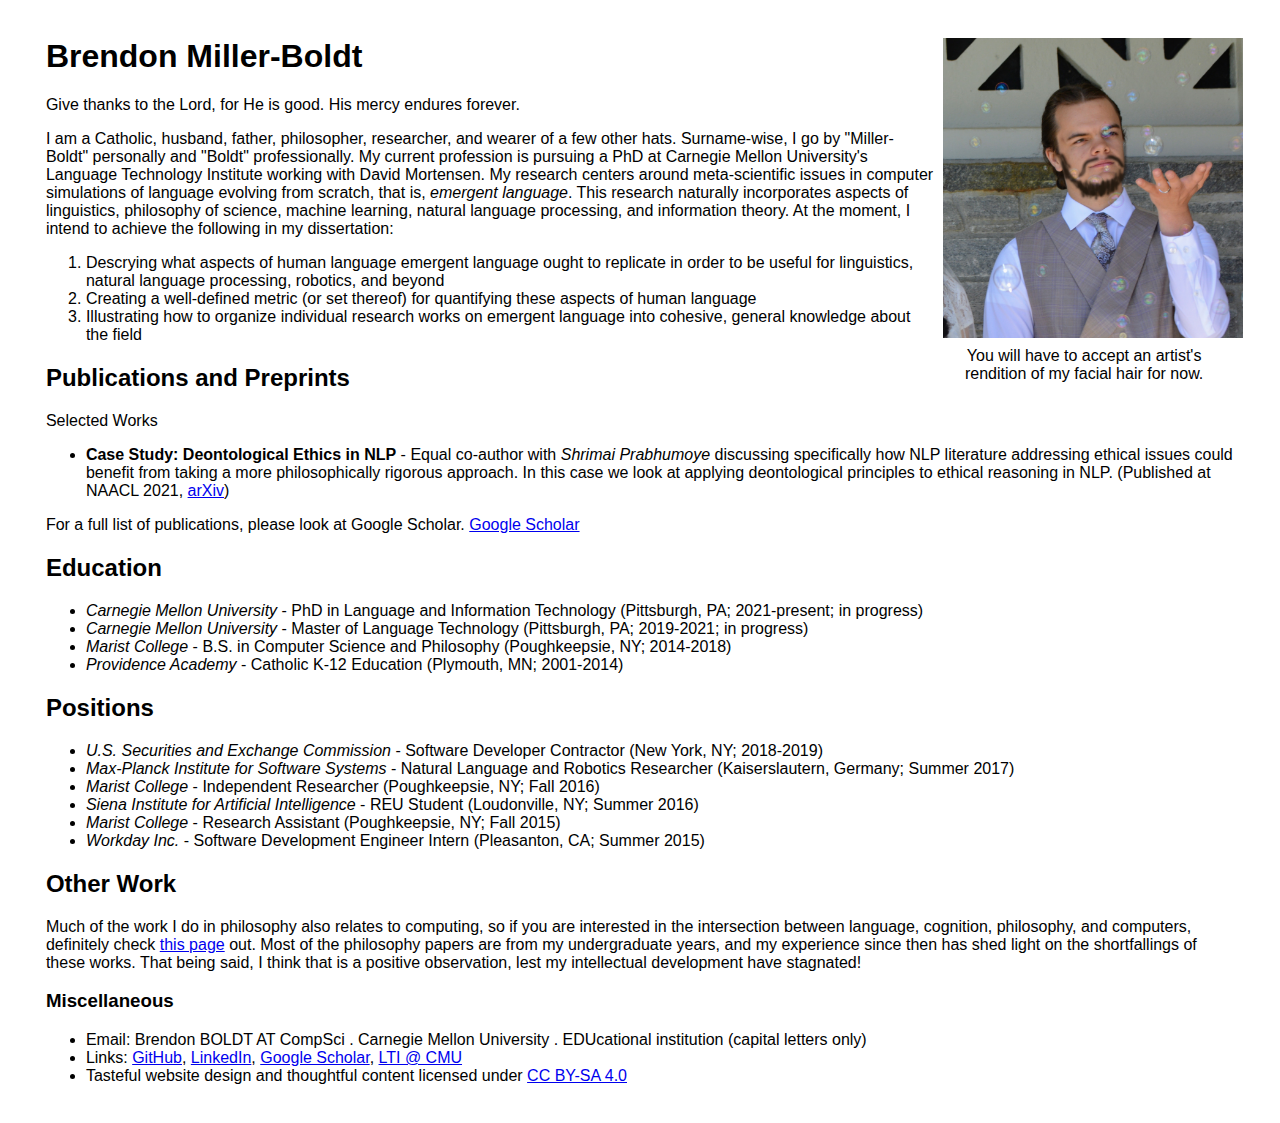
<file: index.html>
<html>
  <head>
    <title>Brendon Boldt</title>
    <link rel="icon" href="images/icon.png"/>
    <meta charset="utf-8" />
    <meta name="viewport" content="width=device-width, initial-scale=1" />
    <link rel="stylesheet" href="assets/css/main.css" />
  </head>
  <body>
    <article>
      <div style="width:300px; float:right; text-align: center;" >
        <img src="images/brendon-bubbles.jpg" style="width: 100%;" />
        <span> You will have to accept an artist's rendition of my facial hair for now. </span>
      </div>
      <section>
        <h1>Brendon Miller-Boldt</h1>

        <p> Give thanks to the Lord, for He is good.  His mercy endures forever.  </p>

        <p>
        I am a Catholic, husband, father, philosopher, researcher, and wearer of a few other hats. Surname-wise,
        I go by "Miller-Boldt" personally and "Boldt" professionally.
        My current profession is pursuing a PhD at Carnegie Mellon University's Language Technology Institute working with David Mortensen.
        My research centers around meta-scientific issues in computer simulations of language evolving from scratch, that is, <em>emergent language</em>.
        This research naturally incorporates aspects of linguistics, philosophy of science, machine learning, natural language processing, and information theory.
        At the moment, I intend to achieve the following in my dissertation:
        <ol>
          <li>Descrying what aspects of human language emergent language ought to replicate in order to be useful for linguistics, natural language processing, robotics, and beyond</li>
          <li>Creating a well-defined metric (or set thereof) for quantifying these aspects of human language</li>
          <li>Illustrating how to organize individual research works on emergent language into cohesive, general knowledge about the field</li>
        </ol>
        </p>
      </section>

      <section>
        <h2>Publications and Preprints</h2>
        <p>
        Selected Works
        <ul>
          <li>
            <strong>Case Study: Deontological Ethics in NLP</strong> -
            Equal co-author with <em>Shrimai Prabhumoye</em> discussing
            specifically how NLP literature addressing ethical issues could
            benefit from taking a more philosophically rigorous approach. In
            this case we look at applying deontological principles to ethical
            reasoning in NLP.
            (Published at NAACL 2021, <a href="https://arxiv.org/abs/2010.04658">arXiv</a>)
          </li>
        </ul>
        </p>

        <p>
        For a full list of publications, please look at Google Scholar.
        <a href="https://scholar.google.com/citations?user=QEXlK3AAAAAJ&hl=en">Google Scholar</a>
        </p>
      </section>

      <section>
        <h2>Education</h2>
        <ul>
          <li> <em>Carnegie Mellon University</em> - PhD in Language and Information Technology (Pittsburgh, PA; 2021-present; in progress) </li>
          <li> <em>Carnegie Mellon University</em> - Master of Language Technology (Pittsburgh, PA; 2019-2021; in progress) </li>
          <li> <em>Marist College</em> - B.S. in Computer Science and Philosophy (Poughkeepsie, NY; 2014-2018) </li>
          <li> <em>Providence Academy</em> - Catholic K-12 Education (Plymouth, MN; 2001-2014) </li>
          <!--
            <li> Minors: Mathematics, Cognitive Science, Information Technology, Information Systems </li>
            <li> 3.96 GPA; Honors Program </li>
            <li> Goldman-Sachs Duet Scholarship, Marist College; 4-year full tuition merit based for CS </li>
          -->
        </ul>
      </section>

      <section>
        <h2>Positions</h2>
        <ul>
          <li><em>U.S. Securities and Exchange Commission</em> -
            Software Developer Contractor
            (New York, NY; 2018-2019)
          </li>
          <li><em>Max-Planck Institute for Software Systems</em> -
            Natural Language and Robotics Researcher
            (Kaiserslautern, Germany; Summer 2017)
          </li>
          <li><em>Marist College</em> -
            Independent Researcher
            (Poughkeepsie, NY; Fall 2016)
          </li>
          <li><em>Siena Institute for Artificial Intelligence</em> -
            REU Student
            (Loudonville, NY; Summer 2016)
          </li>
          <li><em>Marist College</em> -
            Research Assistant
            (Poughkeepsie, NY; Fall 2015)
          </li>
          <li><em>Workday Inc.</em> -
            Software Development Engineer Intern
            (Pleasanton, CA; Summer 2015)
          </li>
        </ul>
      </section>

      <section>
        <h2>Other Work</h2>
        <p>
        Much of the work I do in philosophy also relates to computing, so if you are interested in the intersection between language, cognition, philosophy, and computers, definitely check <a href="philosophy.html">this page</a> out.
        Most of the philosophy papers are from my undergraduate years, and my experience since then has shed light on the shortfallings of these works. That being said, I think that is a positive observation, lest my intellectual development have stagnated!
        </p>
      </section>

      <section>
        <h3>Miscellaneous</h3>
        <ul>
          <li>
            Email: Brendon BOLDT AT CompSci . Carnegie Mellon University . EDUcational institution (capital letters only)

          </li>
          <li>
            Links:
            <a href="https://github.com/brendon-boldt/">GitHub</a>,
            <a href="https://www.linkedin.com/in/brendonjboldt/">LinkedIn</a>,
            <a href="https://scholar.google.com/citations?user=QEXlK3AAAAAJ">Google Scholar</a>,
            <a href="https://www.lti.cs.cmu.edu/people/222227261/brendon-boldt">LTI @ CMU</a>
          </li>
          <li> Tasteful website design and thoughtful content licensed under <a href="http://creativecommons.org/licenses/by-sa/4.0/?ref=chooser-v1" target="_blank" rel="license noopener noreferrer">CC BY-SA 4.0</a>
          </li>
        </ul>
      </section>

    </article>
  </body>
</html>
</file>
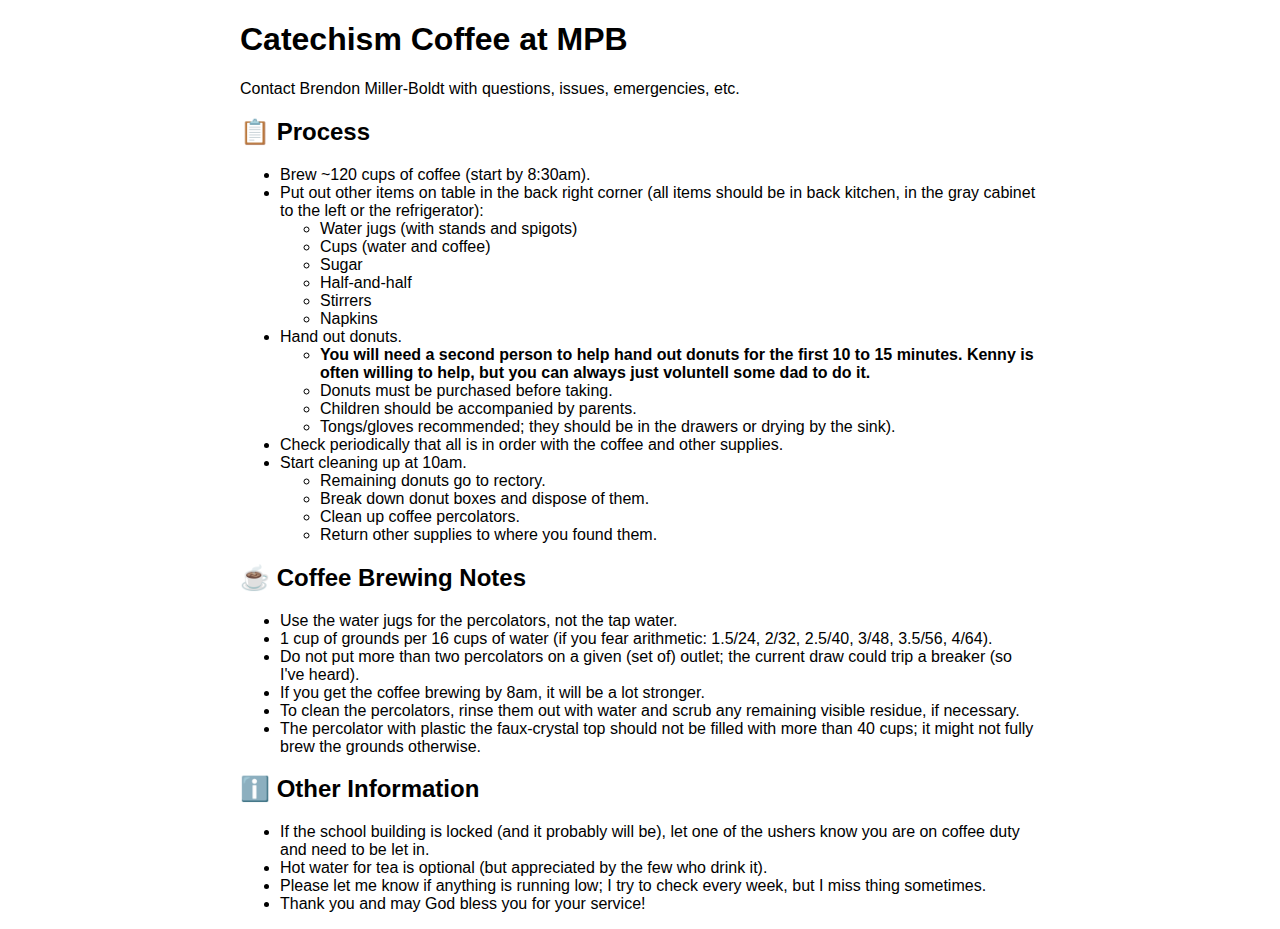
<file: coffee/index.html>
<!DOCTYPE html>
<html lang="en">

<head>
  <meta charset="utf-8">
  <meta name="viewport" content="width=device-width, initial-scale=1">
  <title>☕ @ MPB</title>
  <link rel="stylesheet" href="./style.css">
</head>

<body>
  <h1>Catechism Coffee at MPB</h1>
  <p>
    Contact Brendon Miller-Boldt with questions, issues, emergencies, etc.
  </p>

  <h2>📋 Process</h2>
  <ul>
    <li>Brew ~120 cups of coffee (start by 8:30am).</li>
    <li>
      Put out other items on table in the back right corner (all items should be in back kitchen, in the gray cabinet to the left or the refrigerator):
      <ul>
        <li>Water jugs (with stands and spigots)</li>
        <li>Cups (water and coffee)</li>
        <li>Sugar</li>
        <li>Half-and-half</li>
        <li>Stirrers</li>
        <li>Napkins</li>
      </ul>
    </li>
    <li>
      Hand out donuts.
      <ul>
        <li><b>You will need a second person to help hand out donuts for the first 10 to 15 minutes. Kenny is often willing to help, but you can always just voluntell some dad to do it.</b></li>
        <li>Donuts must be purchased before taking.</li>
        <li>Children should be accompanied by parents.</li>
        <li>Tongs/gloves recommended; they should be in the drawers or drying by the sink).</li>
      </ul>
    </li>
    <li>Check periodically that all is in order with the coffee and other supplies.</li>
    <li>
      Start cleaning up at 10am.
      <ul>
        <li>Remaining donuts go to rectory.</li>
        <li>Break down donut boxes and dispose of them.</li>
        <li>Clean up coffee percolators.</li>
        <li>Return other supplies to where you found them.</li>
      </ul>
    </li>

  </ul>

  <h2>☕ Coffee Brewing Notes</h2>
    <ul>
      <li>Use the water jugs for the percolators, not the tap water.</li>
      <li>1 cup of grounds per 16 cups of water (if you fear arithmetic:
        1.5/24,
        2/32,
        2.5/40,
        3/48,
        3.5/56,
        4/64).
      <li>Do not put more than two percolators on a given (set of) outlet; the current draw could trip a breaker (so I've heard).</li>
      <li>If you get the coffee brewing by 8am, it will be a lot stronger.</li>
      <li>To clean the percolators, rinse them out with water and scrub any remaining visible residue, if necessary.</li>
      <li>The percolator with plastic the faux-crystal top should not be filled with more than 40 cups; it might not fully brew the grounds otherwise.</li>
    </ul>

  <h2>ℹ️ Other Information</h2>
  <ul>
    <li>
      If the school building is locked (and it probably will be), let one of the ushers know you are on coffee duty and need to be let in.
    </li>
    <li>
      Hot water for tea is optional (but appreciated by the few who drink it).
    </li>
    <li>
      Please let me know if anything is running low; I try to check every week, but I miss thing sometimes.
    </li>
    <li>
      Thank you and may God bless you for your service!
    </li>
  </ul>

</body>

</html>
</file>
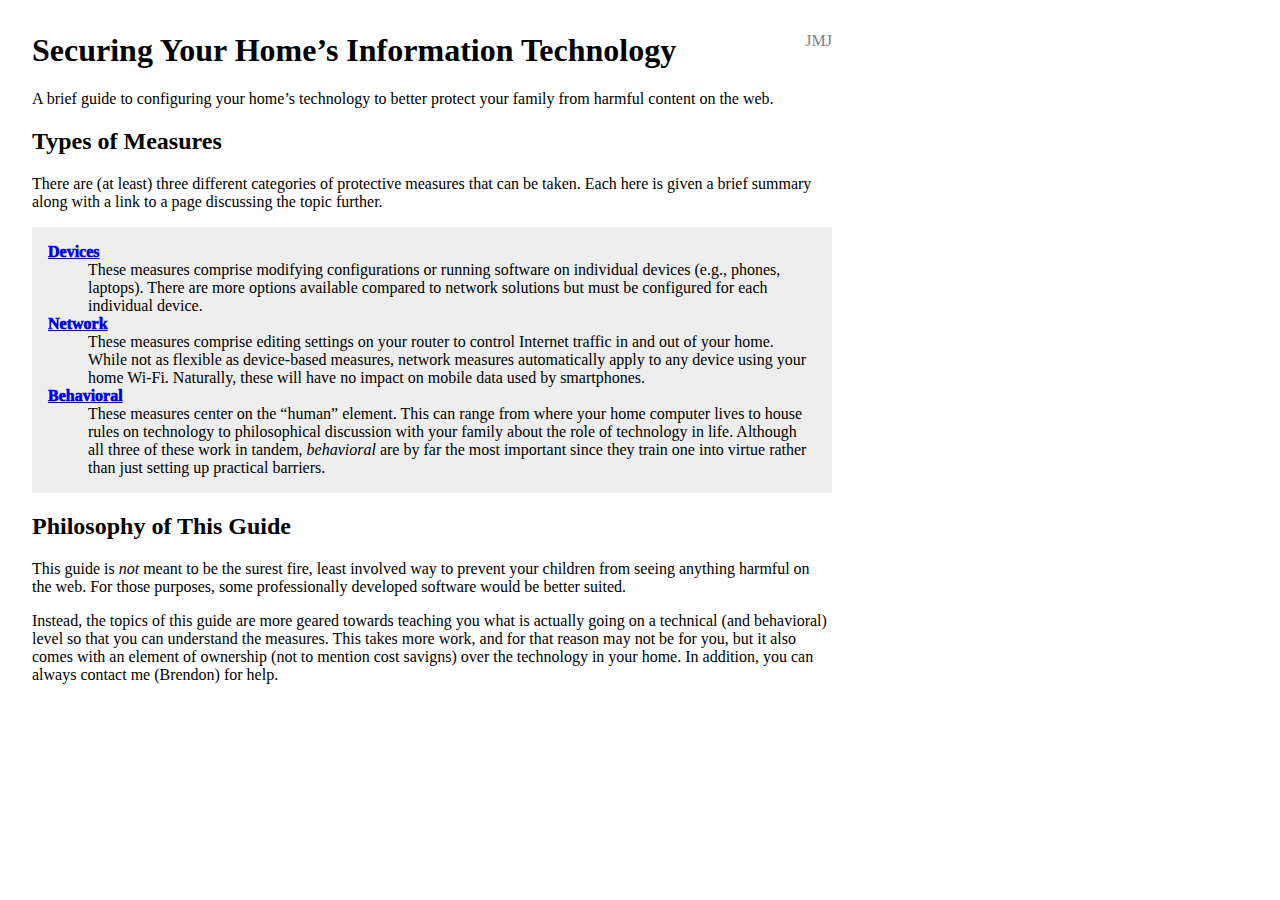
<file: family-tech/index.html>
<!DOCTYPE html>
<html>
<meta charset="UTF-8">
<head>
  <script type="text/javascript">setTimeout(() => {document.location.reload()}, 3000);</script>
  <link rel="stylesheet" href="style.css"/>
  <title>Securing Home Tech</title>
</head>
<body>
  <h1>Securing Your Home&rsquo;s Information Technology</h1>
  <p>
    A brief guide to configuring your home&rsquo;s technology to better protect your family from harmful content on the web.
  </p>

  <h2>Types of Measures</h2>
  <p>
    There are (at least) three different categories of protective measures that can be taken.
    Each here is given a brief summary along with a link to a page discussing the topic further.
    <dl>
      <dt><a href="devices.html">Devices</a></dt>
      <dd>
        These measures comprise modifying configurations or running software on individual devices (e.g., phones, laptops).
        There are more options available compared to network solutions but must be configured for each individual device.
      </dd>

      <dt><a href="network.html">Network</a></dt>
      <dd>
        These measures comprise editing settings on your router to control Internet traffic in and out of your home.
        While not as flexible as device-based measures, network measures automatically apply to any device using your home Wi-Fi.
        Naturally, these will have no impact on mobile data used by smartphones.
      </dd>

      <dt><a href="behavior.html">Behavioral</a></dt>
      <dd>
        These measures center on the <q>human</q> element.
        This can range from where your home computer lives to house rules on technology to philosophical discussion with your family about the role of technology in life.
        Although all three of these work in tandem, <em>behavioral</em> are by far the most important since they train one into virtue rather than just setting up practical barriers.
      </dd>
    </dl>
  </p>

  <h2>Philosophy of This Guide</h2>
  <p>
    This guide is <em>not</em> meant to be the surest fire, least involved way to prevent your children from seeing anything harmful on the web.
    For those purposes, some professionally developed software would be better suited.
  </p>

  <p>
    Instead, the topics of this guide are more geared towards teaching you what is actually going on a technical (and behavioral) level so that you can understand the measures.
    This takes more work, and for that reason may not be for you, but it also comes with an element of ownership (not to mention cost savigns) over the technology in your home.
    In addition, you can always contact me (Brendon) for help.
  </p>

</body>
</html>
</file>
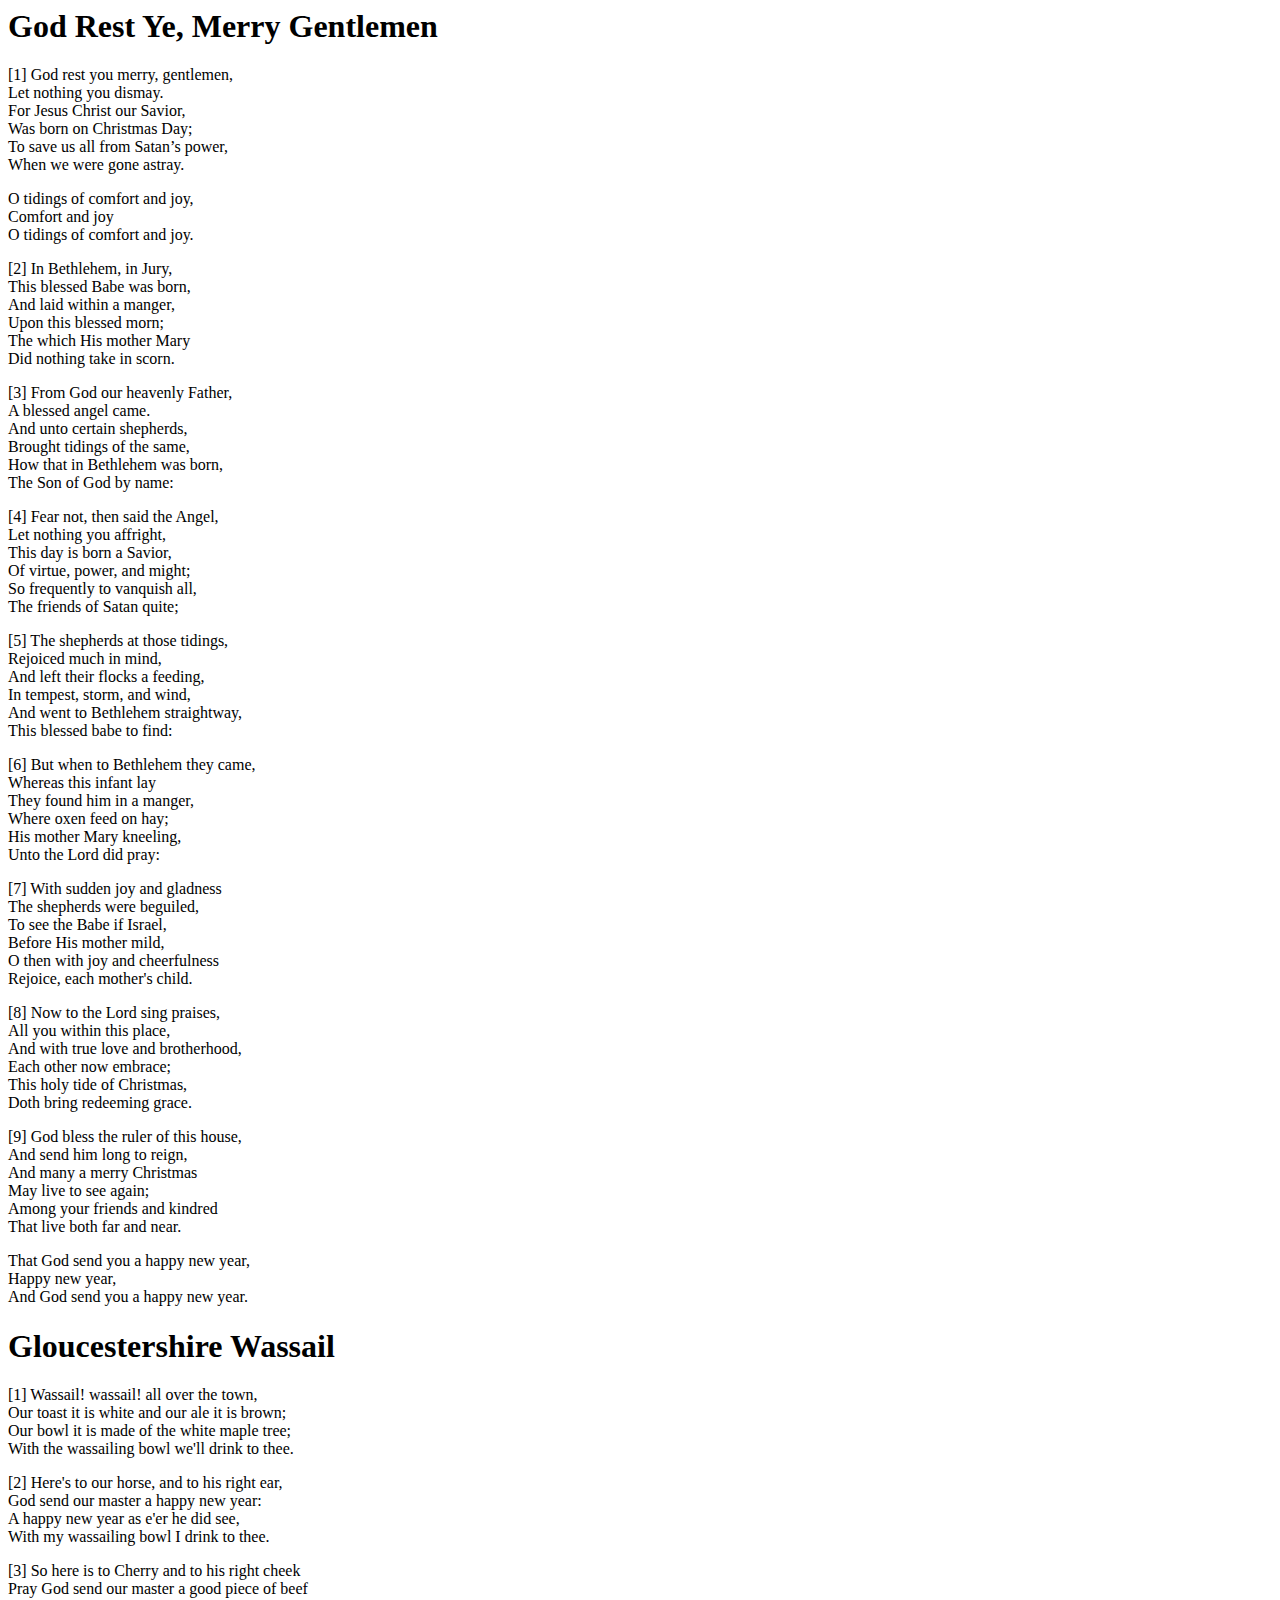
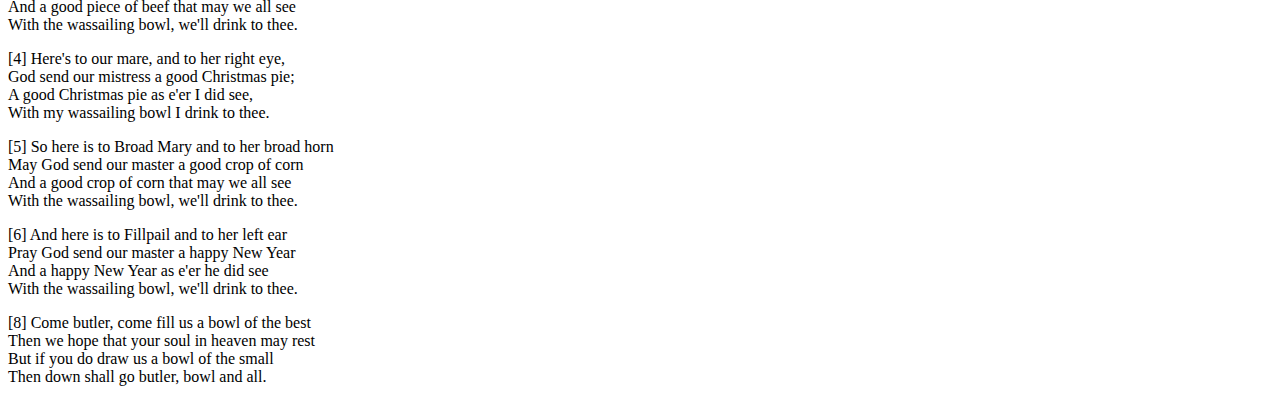
<file: caroling/wassail.html>
<html>
<head>
    <title>Wassailing</title>
<head/>
<body>
<h1>God Rest Ye, Merry Gentlemen</h1>

<p>
[1] God rest you merry, gentlemen, <br/>
Let nothing you dismay. <br/>
For Jesus Christ our Savior, <br/>
Was born on Christmas Day; <br/>
To save us all from Satan’s power, <br/>
When we were gone astray.
</p>

<p>
O tidings of comfort and joy, <br/>
Comfort and joy <br/>
O tidings of comfort and joy.
</p>

<p>
[2] In Bethlehem, in Jury, <br/>
This blessed Babe was born, <br/>
And laid within a manger, <br/>
Upon this blessed morn; <br/>
The which His mother Mary <br/>
Did nothing take in scorn.
</p>

<p>
[3] From God our heavenly Father, <br/>
A blessed angel came. <br/>
And unto certain shepherds, <br/>
Brought tidings of the same, <br/>
How that in Bethlehem was born, <br/>
The Son of God by name:
</p>

<p>
[4] Fear not, then said the Angel, <br/>
Let nothing you affright, <br/>
This day is born a Savior, <br/>
Of virtue, power, and might; <br/>
So frequently to vanquish all, <br/>
The friends of Satan quite;
</p>

<p>
[5] The shepherds at those tidings, <br/>
Rejoiced much in mind, <br/>
And left their flocks a feeding, <br/>
In tempest, storm, and wind, <br/>
And went to Bethlehem straightway, <br/>
This blessed babe to find:
</p>

<p>
[6] But when to Bethlehem they came, <br/>
Whereas this infant lay <br/>
They found him in a manger, <br/>
Where oxen feed on hay; <br/>
His mother Mary kneeling, <br/>
Unto the Lord did pray:
</p>

<p>
[7] With sudden joy and gladness <br/>
The shepherds were beguiled, <br/>
To see the Babe if Israel, <br/>
Before His mother mild, <br/>
O then with joy and cheerfulness <br/>
Rejoice, each mother's child.
</p>

<p>
[8] Now to the Lord sing praises, <br/>
All you within this place, <br/>
And with true love and brotherhood, <br/>
Each other now embrace; <br/>
This holy tide of Christmas, <br/>
Doth bring redeeming grace.
</p>

<p>
[9] God bless the ruler of this house, <br/>
And send him long to reign, <br/>
And many a merry Christmas <br/>
May live to see again; <br/>
Among your friends and kindred <br/>
That live both far and near.
</p>

<p>
That God send you a happy new year, <br/>
Happy new year, <br/>
And God send you a happy new year. 
</p>

<h1>Gloucestershire Wassail</h1>
<p>
[1] Wassail! wassail! all over the town, <br/>
Our toast it is white and our ale it is brown; <br/>
Our bowl it is made of the white maple tree; <br/>
With the wassailing bowl we'll drink to thee.
</p>

<p>
[2] Here's to our horse, and to his right ear, <br/>
God send our master a happy new year: <br/>
A happy new year as e'er he did see, <br/>
With my wassailing bowl I drink to thee.
</p>

<p>
[3] So here is to Cherry and to his right cheek <br/>
Pray God send our master a good piece of beef <br/>
And a good piece of beef that may we all see <br/>
With the wassailing bowl, we'll drink to thee.
</p>

<p>
[4] Here's to our mare, and to her right eye, <br/>
God send our mistress a good Christmas pie; <br/>
A good Christmas pie as e'er I did see, <br/>
With my wassailing bowl I drink to thee.
</p>

<p>
[5] So here is to Broad Mary and to her broad horn <br/>
May God send our master a good crop of corn <br/>
And a good crop of corn that may we all see <br/>
With the wassailing bowl, we'll drink to thee.
</p>

<p>
[6] And here is to Fillpail and to her left ear <br/>
Pray God send our master a happy New Year <br/>
And a happy New Year as e'er he did see <br/>
With the wassailing bowl, we'll drink to thee.
</p>

<p>
[8] Come butler, come fill us a bowl of the best <br/>
Then we hope that your soul in heaven may rest <br/>
But if you do draw us a bowl of the small <br/>
Then down shall go butler, bowl and all.
</p>
<body/>
<html/>
</file>
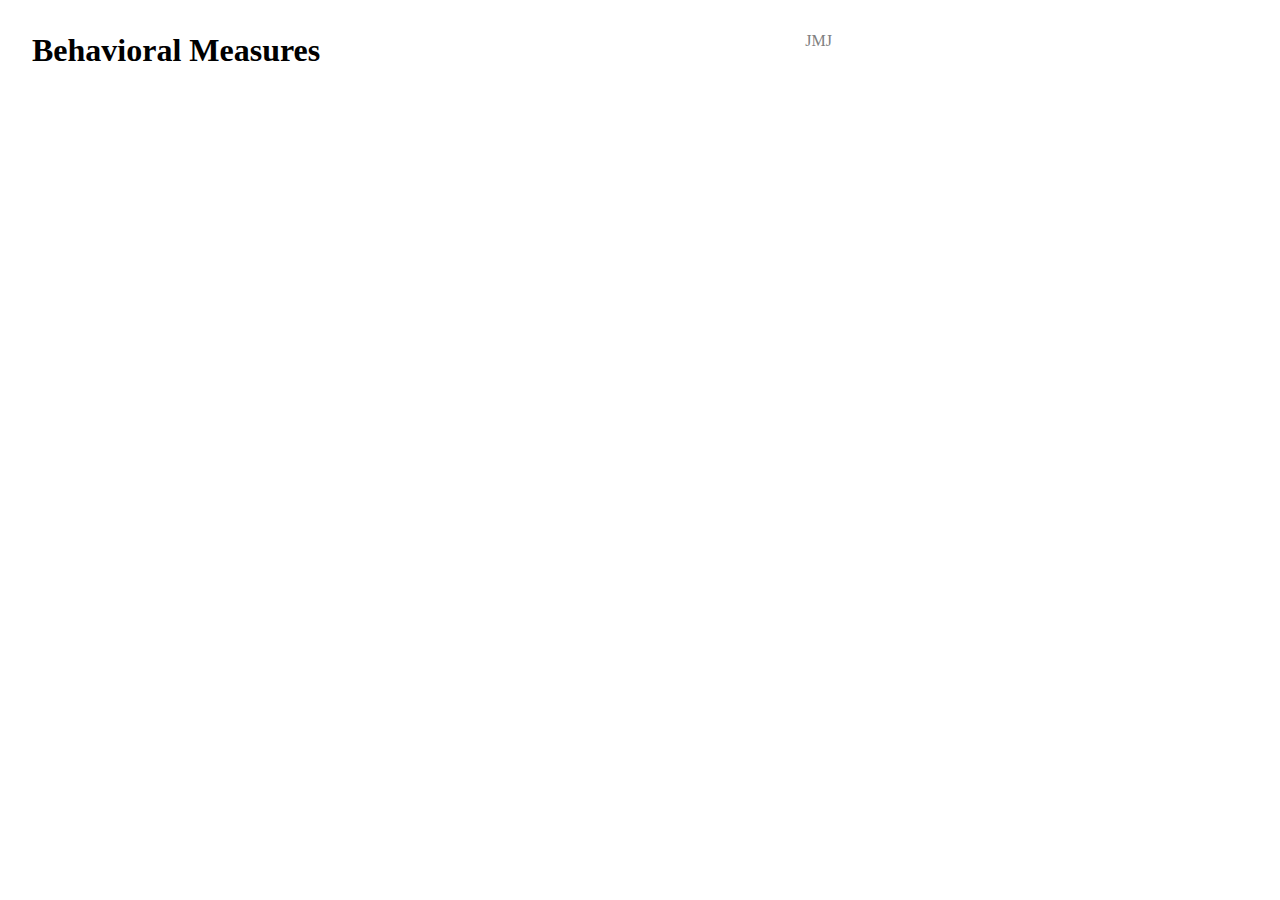
<file: family-tech/behavior.html>
<!DOCTYPE html>
<html>
<meta charset="UTF-8">
<head>
  <script type="text/javascript">setTimeout(() => {document.location.reload()}, 3000);</script>
  <link rel="stylesheet" href="style.css"/>
  <title>Behavioral Measures</title>
</head>
<body>
  <h1>Behavioral Measures</h1>
  <p>
  </p>
</body>
</html>
</file>
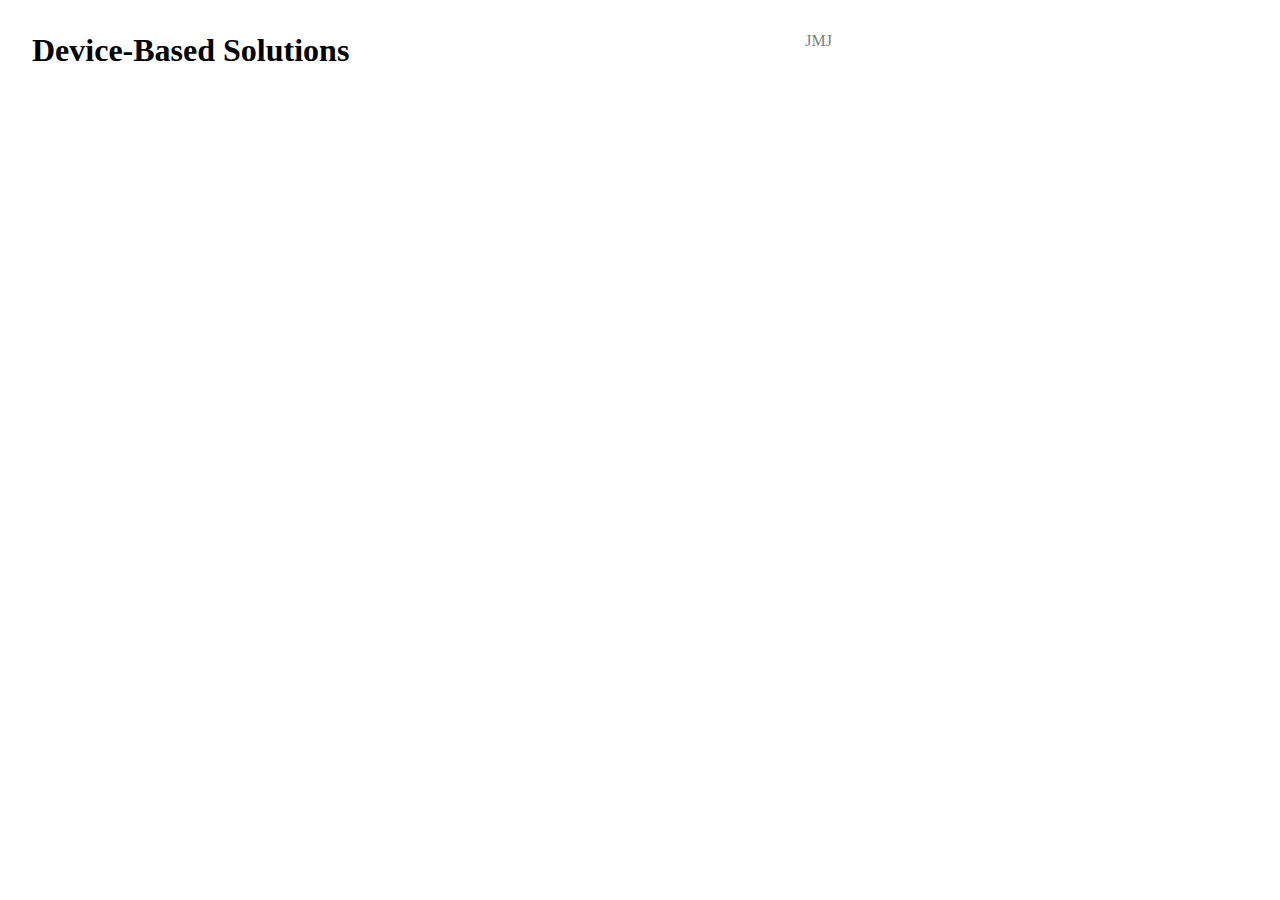
<file: family-tech/devices.html>
<!DOCTYPE html>
<html>
<meta charset="UTF-8">
<head>
  <script type="text/javascript">setTimeout(() => {document.location.reload()}, 3000);</script>
  <link rel="stylesheet" href="style.css"/>
  <title>Device-Based Solutions</title>
</head>
<body>
  <h1>Device-Based Solutions</h1>
  <p>
  </p>

</body>
</html>
</file>
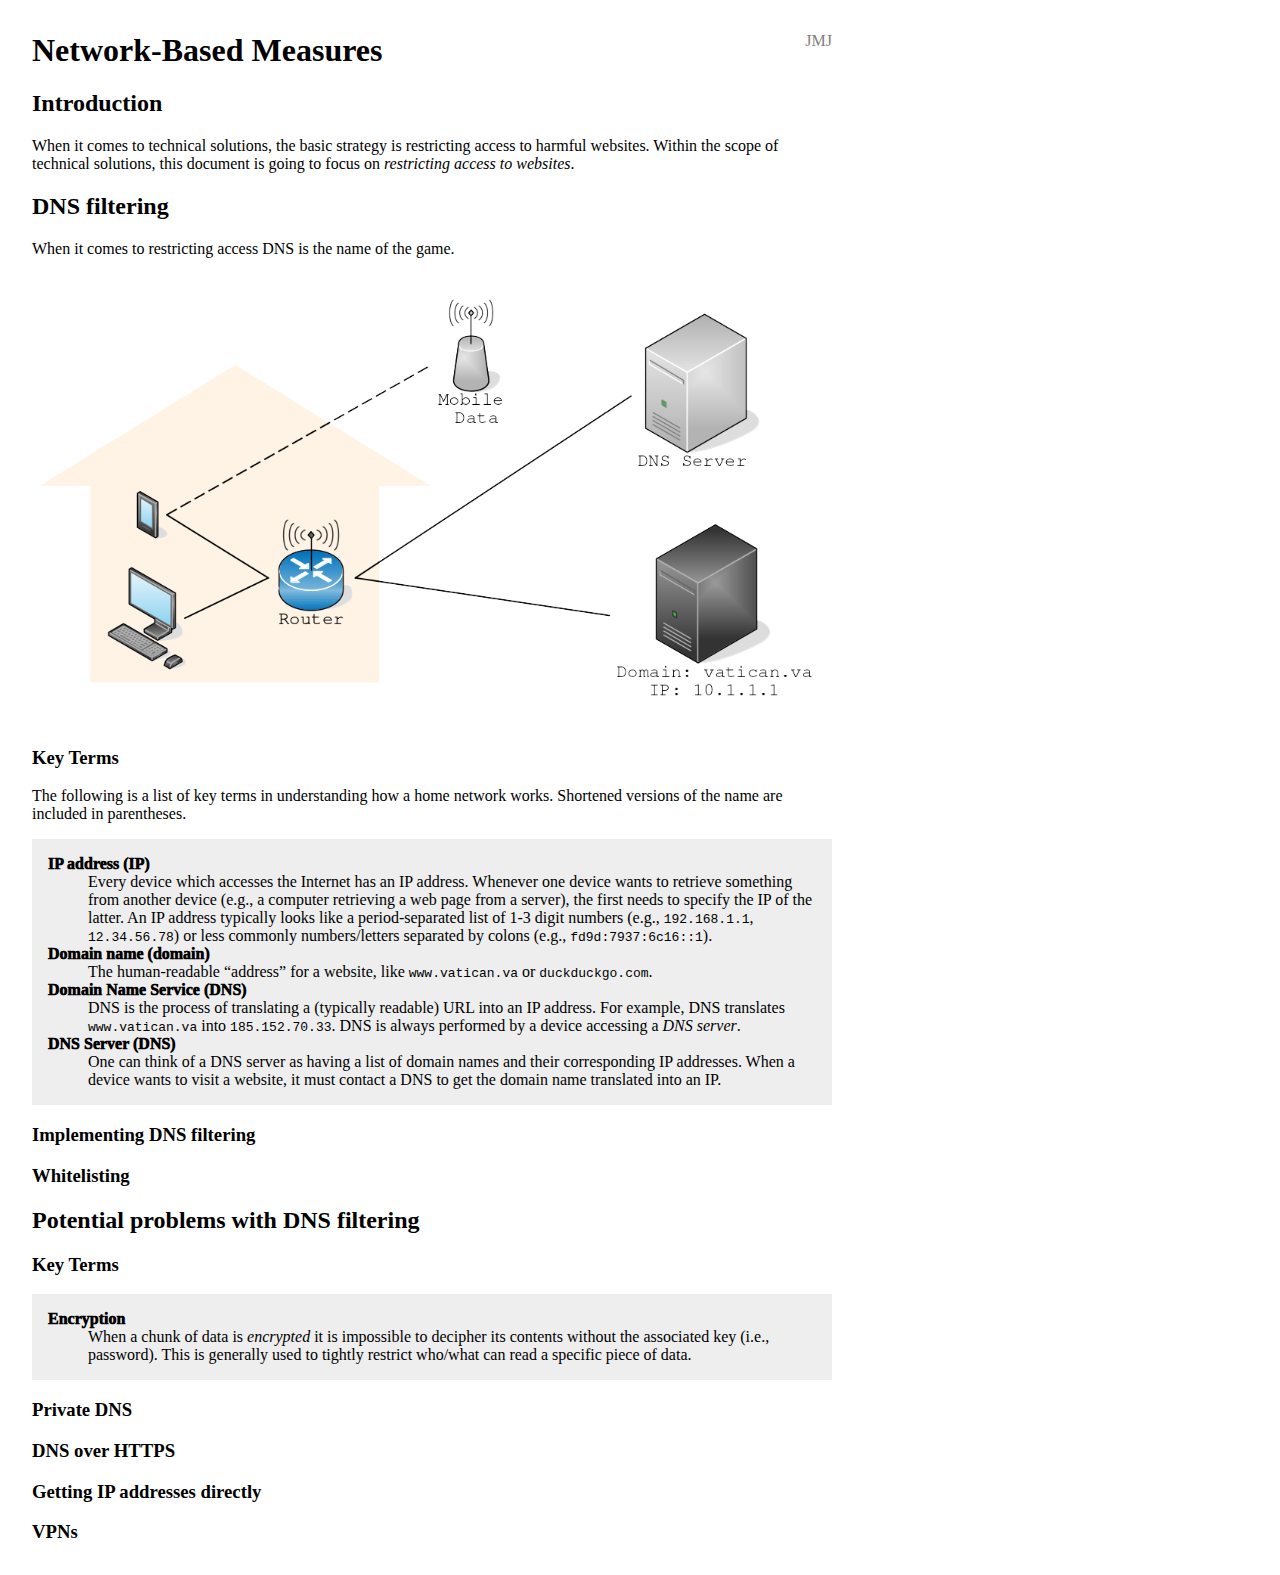
<file: family-tech/network.html>
<!DOCTYPE html>
<html>
<meta charset="UTF-8">
<head>
  <script type="text/javascript">setTimeout(() => {document.location.reload()}, 3000);</script>
  <link rel="stylesheet" href="style.css"/>
  <title>Network-Based Measures</title>
</head>
<body>
  <h1>Network-Based Measures</h1>
  <h2>Introduction</h2>
    When it comes to technical solutions, the basic strategy is restricting access to harmful websites.


    Within the scope of technical solutions, this document is going to focus on <em>restricting access to websites</em>.



  <h2>DNS filtering</h2>
  <p>
    When it comes to restricting access DNS is the name of the game.
  </p>

  <img style="width: 100%" src="network.png"/>

  <h3>Key Terms</h3>
    The following is a list of key terms in understanding how a home network works.
    Shortened versions of the name are included in parentheses.
    <dl>
        <dt>IP address (IP)</dt>
        <dd>
          Every device which accesses the Internet has an IP address.
        Whenever one device wants to retrieve something from another device (e.g., a computer retrieving a web page from a server), the first needs to specify the IP of the latter.
        An IP address typically looks like a period-separated list of 1-3 digit numbers (e.g., <code>192.168.1.1</code>, <code>12.34.56.78</code>) or less commonly numbers/letters separated by colons (e.g., <code>fd9d:7937:6c16::1</code>).
        </dd>

        <dt>Domain name (domain)</dt>
        <dd>
          The human-readable <q>address</q> for a website, like <code>www.vatican.va</code> or <code>duckduckgo.com</code>.
        </dd>

        <dt>Domain Name Service (DNS)</dt>
        <dd>
          DNS is the process of translating a (typically readable) URL into an IP address.
          For example, DNS translates <code>www.vatican.va</code> into <code>185.152.70.33</code>.
          DNS is always performed by a device accessing a <em>DNS server</em>.
        </dd>

        <dt>DNS Server (DNS)</dt>
        <dd>
          One can think of a DNS server as having a list of domain names and their corresponding IP addresses.
          When a device wants to visit a website, it must contact a DNS to get the domain name translated into an IP.
        </dd>
          
    </dl>

  <h3>Implementing DNS filtering</h3>

  <h3>Whitelisting</h3>


  <h2>Potential problems with DNS filtering</h2>

  <h3>Key Terms</h3>
  <dl>
    <dt>Encryption</dt>
    <dd>
      When a chunk of data is <em>encrypted</em> it is impossible to decipher its contents without the associated key (i.e., password).
      This is generally used to tightly restrict who/what can read a specific piece of data.
    </dd>
  </dl>
  <h3>Private DNS</h3>

  <h3>DNS over HTTPS</h3>

  <h3>Getting IP addresses directly</h3>

  <h3>VPNs</h3>
</body>
</html>
</file>
<file: assets/css/main.css>
article {
  max-width: 80rem;
  margin: 3%;
}

img {
  margin-left: 3%;
  margin-bottom: 3%;
}

body {
  font-family: sans-serif;
}

h1 {
  font-size: 24pt;
}
</file>
<file: coffee/style.css>
body {
  max-width: 50em;
  margin: auto;
  font-family: sans-serif;
  padding: 0 2em;
}
</file>
<file: family-tech/style.css>
body {
  max-width: 50em;
  margin: 2em;
}

dt {
  font-weight: 1000;
}

dl {
  background-color: #eee;
  padding: 1em;
}

body:before {
  content: "JMJ";
  color: gray;
  float: right;
}
</file>
